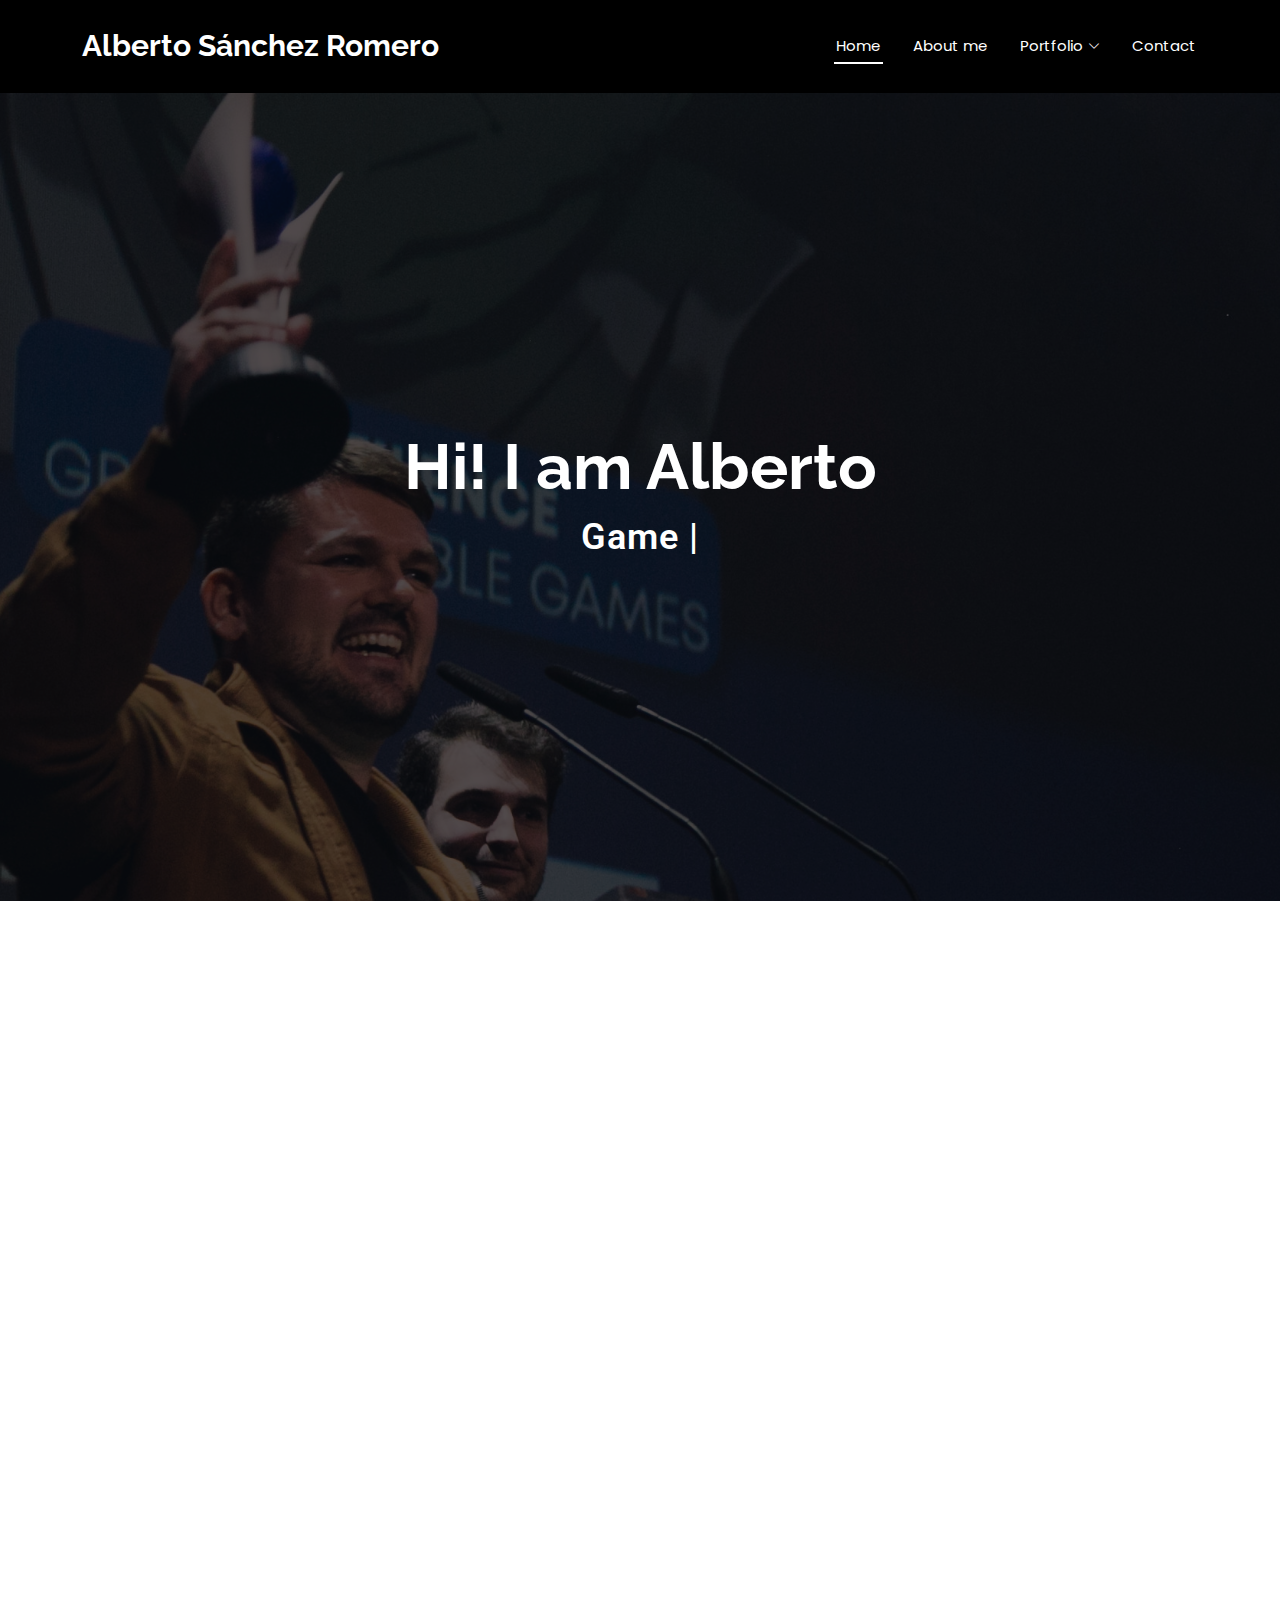
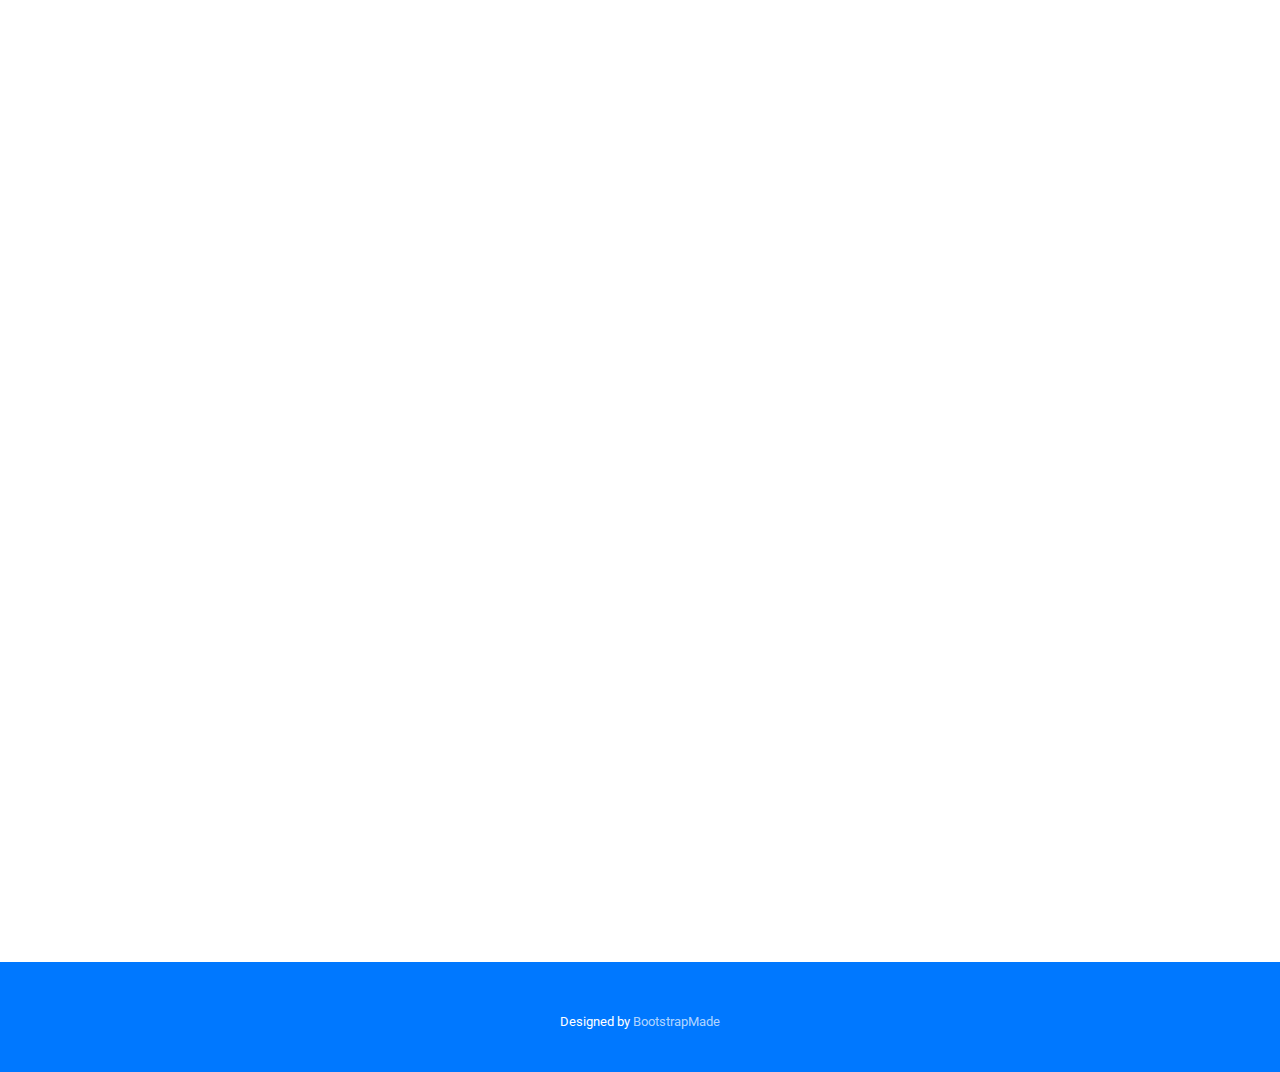
<file: index.html>
<!DOCTYPE html>
<html lang="en">

<head>
  <meta charset="utf-8">
  <meta content="width=device-width, initial-scale=1.0" name="viewport">
  <title>Alberto Sánchez's Portfolio</title>
  <meta name="description" content="">
  <meta name="keywords" content="">

  <!-- Favicons -->
  <link href="assets/img/favicon.png" rel="icon">
  <link href="assets/img/apple-touch-icon.png" rel="apple-touch-icon">

  <!-- Fonts -->
  <link href="https://fonts.googleapis.com" rel="preconnect">
  <link href="https://fonts.gstatic.com" rel="preconnect" crossorigin>
  <link href="https://fonts.googleapis.com/css2?family=Roboto:ital,wght@0,100;0,300;0,400;0,500;0,700;0,900;1,100;1,300;1,400;1,500;1,700;1,900&family=Poppins:ital,wght@0,100;0,200;0,300;0,400;0,500;0,600;0,700;0,800;0,900;1,100;1,200;1,300;1,400;1,500;1,600;1,700;1,800;1,900&family=Raleway:ital,wght@0,100;0,200;0,300;0,400;0,500;0,600;0,700;0,800;0,900;1,100;1,200;1,300;1,400;1,500;1,600;1,700;1,800;1,900&display=swap" rel="stylesheet">

  <!-- Vendor CSS Files -->
  <link href="assets/vendor/bootstrap/css/bootstrap.min.css" rel="stylesheet">
  <link href="assets/vendor/bootstrap-icons/bootstrap-icons.css" rel="stylesheet">
  <link href="assets/vendor/aos/aos.css" rel="stylesheet">
  <link href="assets/vendor/glightbox/css/glightbox.min.css" rel="stylesheet">
  <link href="assets/vendor/swiper/swiper-bundle.min.css" rel="stylesheet">

  <!-- Main CSS File -->
  <link href="assets/css/main.css" rel="stylesheet">

  <!-- =======================================================
  * Template Name: DevFolio
  * Template URL: https://bootstrapmade.com/devfolio-bootstrap-portfolio-html-template/
  * Updated: Aug 07 2024 with Bootstrap v5.3.3
  * Author: BootstrapMade.com
  * License: https://bootstrapmade.com/license/
  ======================================================== -->
</head>

<body class="index-page">

  <header id="header" class="header d-flex align-items-center sticky-top">
    <div class="container-fluid container-xl position-relative d-flex align-items-center justify-content-between">

      <a href="index.html" class="logo d-flex align-items-center">
        <!-- Uncomment the line below if you also wish to use an image logo -->
        <!-- <img src="assets/img/logo.png" alt=""> -->
        <h1 class="sitename">Alberto Sánchez Romero</h1>
      </a>

      <nav id="navmenu" class="navmenu">
        <ul>
          <li><a href="#hero" class="active">Home<br></a></li>
          <li><a href="#about">About me</a></li>
          <li class="dropdown"><a href="#portfolio"><span>Portfolio</span> <i class="bi bi-chevron-down toggle-dropdown"></i></a>
            <ul>
              <li><a href="EoY-details.html">Eyes on Yuki</a></li>
              <li><a href="pestilence-details.html">Pestilence</a></li>
              <li><a href="blockdasher-details.html">Block Dasher</a></li>
              <li><a href="https://albertosr173.itch.io">Itch.io Games</a></li>
            </ul>
          </li>
          <li><a href="#contact">Contact</a></li>
        </ul>
        <i class="mobile-nav-toggle d-xl-none bi bi-list"></i>
      </nav>

    </div>
  </header>

  <main class="main">

    <!-- Hero Section -->
    <section id="hero" class="hero section dark-background">

      <img src="assets/img/hero-img.jpg" alt="" data-aos="fade-in">

      <div class="container d-flex flex-column align-items-center justify-content-center text-center" data-aos="fade-up" data-aos-delay="100">
        <h2>Hi! I am Alberto</h2>
        <p><span class="typed" data-typed-items="Game Designer, Level Designer, Producer"></span></p>
      </div>

    </section><!-- /Hero Section -->

    <!-- About Section -->
    <section id="about" class="about section">

      <div class="container" data-aos="fade-up" data-aos-delay="100">

        <div class="row gy-4">
          <div class="col-md-6">

            <div class="row justify-content-between gy-4">
              <div class="col-lg-5">
                <img src="assets/img/profile-img.jpg" class="img-fluid" alt="">
              </div>
              <div class="col-lg-7 about-info">
                <p><strong>Name: </strong> <span>Alberto Sánchez Romero</span></p>
                <p><strong>Email: </strong> <span>173alberto@gmail.com</span></p>
                <p><strong>Phone: </strong> <span>+34 692 04 91 26</span></p>
              </div>
            </div>

            <div class="skills-content skills-animation">

              <h5>Hard Skills</h5>

              <div>
              <li><b>Programming languages:</b> C#, C++, Python</li>  
              </div>
              <div>
                <li><b>Visual Scripting:</b> Unreal Blueprints</li>  
              </div>
              <div>
                <li><b>Game Engines:</b> Unreal, Unity</li>  
              </div>
              <div>
                <li><b>3D art tools:</b>Blender, 3ds Max, Substance Painter</li>  
              </div>
              <div>
                <li><b>Other software:</b> Microsoft Office, Excel, Photoshop, Miro</li>  
              </div> 
            </div>
            <br><a href="/CV_AlbertoSanchezRomero.pdf"> Download my CV</a>
          </div>

          <div class="col-md-6">
            <div class="about-me">
              <h4>About me</h4>
              <p>
                I am a <b>Game and Level Designer</b> deeply passionate about the gaming industry, both as a player and as a developer.
                I am skilled at <b>public speaking and pitching</b>, and I work well in team environments, 
                promoting clear communication with colleagues across different fields.
              </p>
              <p>
                I love researching about game design topics, I did a <b>study about videogame immersion</b> for my bachelor's thesis.
                In addition, I have conducted and attended several <b>playtesting sessions to gather feedback</b> on the games I have been working on.
              </p>
              <p>
                Currently I'm working as a Level Designer at <a href="https://lingokids.com/es/">Lingokids</a> and also as a freelance technical Game and Level designer at <a href="https://x.com/Atabeycreations">Atabey Creations</a>. 
              </p>
            </div>
          </div>
        </div>

      </div>

    </section><!-- /About Section -->

    <!-- Resume Section -->
    <section id="resume" class="resume section">

      <!-- Section Title -->
      <div class="container section-title" data-aos="fade-up">
        <h2>Resume</h2>
      </div><!-- End Section Title -->

      <div class="container">

        <div class="row">

          <div class="col-lg-6" data-aos="fade-up" data-aos-delay="100">
            
            <h3 class="resume-title">Education</h3>
            <div class="resume-item">
              <h4>M.A. on Game Design</h4>
              <h5>2022-2023</h5>
              <p><em>U-Tad, Madrid</em></p>
              </div><!-- Edn Resume Item -->

            <div class="resume-item">
              <h4>Videogame Design and Development Degree</h4>
              <h5>2018 - 2022</h5>
              <p><em>Universidad Rey Juan Carlos, Madrid</em></p>
              </div><!-- Edn Resume Item -->

          </div>

          <div class="col-lg-6" data-aos="fade-up" data-aos-delay="200">
            <h3 class="resume-title">Professional Experience</h3>
            <div class="resume-item">
              <h4>Level Design Intern | Lingokids</h4>
              <h5>2024 - Present</h5>
              <ul>
                <li>Built level instances using Unity 2D</li>
                <li>Worked on a professional enviroment using standardized workflows and software </li>
                <li>Conducted tests of new games at schools</li>
                <li>Worked with well known IPs like NASA and Blippi (Moonbug)</li>
                <li>Used an in-house framework to develop new unique games</li>
              </ul>
            </div><!-- Edn Resume Item -->

            <div class="resume-item">
              <h4>Technical Game &amp; Level Designer | Atabey Creations</h4>
              <h5>2024 - Present</h5>
              <ul>
                <li>Designed an upcoming cooperative tower defense game</li>
                <li>Designed and built levels and its logic using Unreal Engine 5</li>
                <li>Built the level streaming logic of the levels</li>
                <li>Made prototypes for game mechanics and puzzles using Unreal Blueprints</li>
                <li>Conducted playtesting sessions to gather feedback</li>
              </ul>
            </div><!-- Edn Resume Item -->

            <div class="resume-item">
              <h4>Technical Game &amp; Level Designer | Green Trouble Games</h4>
              <h5>2023</h5>
              <ul>
                <li>Collaboratively designed a first person stealth game from
                  the initial concept to the final iteration</li>
                <li>Designed and built levels using Unreal Engine 5</li>
                <li>Built the level streaming logic of the map</li>
                <li>Added scripts and logic to the game world using Unreal Blueprints</li>
                <li>Undertook the role of producer and managed the
                  development team using Scrum methodology
                  </li>
              </ul>
            </div><!-- Edn Resume Item -->

          </div>

        </div>

      </div>

    </section><!-- /Resume Section -->

    
    <!-- Portfolio Section -->
    <section id="portfolio" class="portfolio section">

      <!-- Section Title -->
      <div class="container section-title" data-aos="fade-up">
        <h2>Portfolio</h2>
      </div><!-- End Section Title -->

      <div class="container">

        <div class="isotope-layout" data-default-filter="*" data-layout="masonry" data-sort="original-order">
          <div class="row gy-4 isotope-container" data-aos="fade-up" data-aos-delay="100">

            <a href="EoY-details.html"><div class="col-lg-4 col-md-6 portfolio-item isotope-item filter-app">
             <img src="assets/img/portfolio/EoY_Img.jpg" class="img-fluid" alt="" >
              <div class="portfolio-info">
                <h4>Eyes on Yuki | Atabey Creations</h4>
                <p>Technical Game and Level Designer</p>
              </div>
            </div> </a><!-- End Portfolio Item -->

            <a href="pestilence-details.html"><div class="col-lg-4 col-md-6 portfolio-item isotope-item filter-app">
              <img src="assets/img/portfolio/PestilenceMain.jpg" class="img-fluid" alt="">
              <div class="portfolio-info">
                <h4>Pestilence | Green Trouble Games</h4>
                <p>Technical Game and Level Designer, Producer</p>
              </div>
            </div></a><!-- End Portfolio Item -->

            <a href="blockdasher-details.html"><div class="col-lg-4 col-md-6 portfolio-item isotope-item filter-app">
              <img src="assets/img/portfolio/BlockDasher.png" class="img-fluid" alt="">
              <div class="portfolio-info">
                <h4>Block Dasher</h4>
                <p>Level Designer, 3D Artist</p>
              </div>
            </div></a><!-- End Portfolio Item -->

            <a href="https://albertosr173.itch.io"><div class="col-lg-4 col-md-6 portfolio-item isotope-item filter-app">
              <img src="assets/img/portfolio/ItchioLogo.png" class="img-fluid" alt="">
              <div class="portfolio-info">
                <h4>Other Games | Itch.io</h4>
              </div>
            </div></a><!-- End Portfolio Item -->
            
          </div><!-- End Portfolio Container -->

        </div>

      </div>

    </section><!-- /Portfolio Section -->

    <!-- Contact Section -->
    <section id="contact" class="contact section">

      <!-- Section Title -->
      <div class="container section-title" data-aos="fade-up">
        <h2>Contact</h2>
      </div><!-- End Section Title -->

      <div class="container" data-aos="fade-up" data-aos-delay="100">

        <div class="info-wrap" data-aos="fade-up" data-aos-delay="200">
          <div class="row gy-5">

            <div class="col-lg-3">
              <div class="info-item d-flex align-items-center">
                <i class="bi bi-envelope flex-shrink-0"></i>
                <div>
                  <h3>Email</h3>
                  <p>173alberto@gmail.com</p>
                </div>
              </div>
            </div><!-- End Info Item -->

            <div class="col-lg-3">
              <div class="info-item d-flex align-items-center">
                <a href="https://www.linkedin.com/in/albertosanchezdev/"><i class="bi bi-linkedin flex-shrink-0"></i>
                <div>
                   <h3>Linkedin</h3> </a>
                </div>
              </div>
            </div><!-- End Info Item -->

            <div class="col-lg-3">
              <div class="info-item d-flex align-items-center">
                <a href="https://x.com/albertosr173"><i class="bi bi-twitter flex-shrink-0"></i>
                <div>
                  <h3>Twitter</h3> </a>
                </div>
              </div>
            </div><!-- End Info Item -->

            <div class="col-lg-3">
              <div class="info-item d-flex align-items-center">
                <a href="https://www.instagram.com/albertosr173/?hl=es"><i class="bi bi-instagram flex-shrink-0"></i>
                <div>
                  <h3>Instagram</h3> </a>
                </div>
              </div>
            </div><!-- End Info Item -->

          </div>
        </div>


      </div>

    </section><!-- /Contact Section -->

  </main>

  <footer id="footer" class="footer accent-background">

    <div class="container">
      <div class="credits">
        <!-- All the links in the footer should remain intact. -->
        <!-- You can delete the links only if you've purchased the pro version. -->
        <!-- Licensing information: https://bootstrapmade.com/license/ -->
        <!-- Purchase the pro version with working PHP/AJAX contact form: [buy-url] -->
        Designed by <a href="https://bootstrapmade.com/">BootstrapMade</a>
      </div>
    </div>

  </footer>

  <!-- Scroll Top -->
  <a href="#" id="scroll-top" class="scroll-top d-flex align-items-center justify-content-center"><i class="bi bi-arrow-up-short"></i></a>

  <!-- Preloader -->
  <div id="preloader"></div>

  <!-- Vendor JS Files -->
  <script src="assets/vendor/bootstrap/js/bootstrap.bundle.min.js"></script>
  <script src="assets/vendor/php-email-form/validate.js"></script>
  <script src="assets/vendor/aos/aos.js"></script>
  <script src="assets/vendor/typed.js/typed.umd.js"></script>
  <script src="assets/vendor/waypoints/noframework.waypoints.js"></script>
  <script src="assets/vendor/purecounter/purecounter_vanilla.js"></script>
  <script src="assets/vendor/glightbox/js/glightbox.min.js"></script>
  <script src="assets/vendor/imagesloaded/imagesloaded.pkgd.min.js"></script>
  <script src="assets/vendor/isotope-layout/isotope.pkgd.min.js"></script>
  <script src="assets/vendor/swiper/swiper-bundle.min.js"></script>

  <!-- Main JS File -->
  <script src="assets/js/main.js"></script>

</body>

</html>
</file>
<file: assets/css/main.css>
/**
* Template Name: DevFolio
* Template URL: https://bootstrapmade.com/devfolio-bootstrap-portfolio-html-template/
* Updated: Aug 07 2024 with Bootstrap v5.3.3
* Author: BootstrapMade.com
* License: https://bootstrapmade.com/license/
*/

/*--------------------------------------------------------------
# Font & Color Variables
# Help: https://bootstrapmade.com/color-system/
--------------------------------------------------------------*/
/* Fonts */
:root {
  --default-font: "Roboto",  system-ui, -apple-system, "Segoe UI", Roboto, "Helvetica Neue", Arial, "Noto Sans", "Liberation Sans", sans-serif, "Apple Color Emoji", "Segoe UI Emoji", "Segoe UI Symbol", "Noto Color Emoji";
  --heading-font: "Raleway",  sans-serif;
  --nav-font: "Poppins",  sans-serif;
}

/* Global Colors - The following color variables are used throughout the website. Updating them here will change the color scheme of the entire website */
:root { 
  --background-color: #ffffff; /* Background color for the entire website, including individual sections */
  --default-color: #4e4e4e; /* Default color used for the majority of the text content across the entire website */
  --heading-color: #0a090f; /* Color for headings, subheadings and title throughout the website */
  --accent-color: #0078ff; /* Accent color that represents your brand on the website. It's used for buttons, links, and other elements that need to stand out */
  --surface-color: #ffffff; /* The surface color is used as a background of boxed elements within sections, such as cards, icon boxes, or other elements that require a visual separation from the global background. */
  --contrast-color: #ffffff; /* Contrast color for text, ensuring readability against backgrounds of accent, heading, or default colors. */
}

/* Nav Menu Colors - The following color variables are used specifically for the navigation menu. They are separate from the global colors to allow for more customization options */
:root {
  --nav-color: #ffffff;  /* The default color of the main navmenu links */
  --nav-hover-color: #ffffff; /* Applied to main navmenu links when they are hovered over or active */
  --nav-mobile-background-color: #ffffff; /* Used as the background color for mobile navigation menu */
  --nav-dropdown-background-color: #ffffff; /* Used as the background color for dropdown items that appear when hovering over primary navigation items */
  --nav-dropdown-color: #212529; /* Used for navigation links of the dropdown items in the navigation menu. */
  --nav-dropdown-hover-color: #0078ff; /* Similar to --nav-hover-color, this color is applied to dropdown navigation links when they are hovered over. */
}

/* Color Presets - These classes override global colors when applied to any section or element, providing reuse of the sam color scheme. */

.light-background {
  --background-color: #f9f9f9;
  --surface-color: #ffffff;
}

.dark-background {
  --background-color: #060606;
  --default-color: #ffffff;
  --heading-color: #ffffff;
  --surface-color: #252525;
  --contrast-color: #ffffff;
}

.accent-background {
  --background-color: #0078ff;
  --default-color: #ffffff;
  --heading-color: #ffffff;
  --accent-color: #ffffff;
  --surface-color: #3393ff;
  --contrast-color: #ffffff;
}

/* Smooth scroll */
:root {
  scroll-behavior: smooth;
}

/*--------------------------------------------------------------
# General Styling & Shared Classes
--------------------------------------------------------------*/
body {
  color: var(--default-color);
  background-color: var(--background-color);
  font-family: var(--default-font);
}

a {
  color: var(--accent-color);
  text-decoration: none;
  transition: 0.3s;
}

a:hover {
  color: color-mix(in srgb, var(--accent-color), transparent 25%);
  text-decoration: none;
}

h1,
h2,
h3,
h4,
h5,
h6 {
  color: var(--heading-color);
  font-family: var(--heading-font);
}

/* PHP Email Form Messages
------------------------------*/
.php-email-form .error-message {
  display: none;
  background: #df1529;
  color: #ffffff;
  text-align: left;
  padding: 15px;
  margin-bottom: 24px;
  font-weight: 600;
}

.php-email-form .sent-message {
  display: none;
  color: #ffffff;
  background: #059652;
  text-align: center;
  padding: 15px;
  margin-bottom: 24px;
  font-weight: 600;
}

.php-email-form .loading {
  display: none;
  background: var(--surface-color);
  text-align: center;
  padding: 15px;
  margin-bottom: 24px;
}

.php-email-form .loading:before {
  content: "";
  display: inline-block;
  border-radius: 50%;
  width: 24px;
  height: 24px;
  margin: 0 10px -6px 0;
  border: 3px solid var(--accent-color);
  border-top-color: var(--surface-color);
  animation: php-email-form-loading 1s linear infinite;
}

@keyframes php-email-form-loading {
  0% {
    transform: rotate(0deg);
  }

  100% {
    transform: rotate(360deg);
  }
}

/*--------------------------------------------------------------
# Global Header
--------------------------------------------------------------*/
.header {
  --background-color: #000000;
  --default-color: #ffffff;
  --heading-color: #ffffff;
  color: var(--default-color);
  background-color: var(--background-color);
  padding: 20px 0;
  transition: all 0.5s;
  z-index: 997;
}

.header .logo {
  line-height: 1;
}

.header .logo img {
  max-height: 32px;
  margin-right: 8px;
}

.header .logo h1 {
  font-size: 30px;
  margin: 0;
  font-weight: 700;
  color: var(--heading-color);
}

.scrolled .header {
  box-shadow: 0px 0 18px rgba(0, 0, 0, 0.1);
}

/*--------------------------------------------------------------
# Navigation Menu
--------------------------------------------------------------*/
/* Desktop Navigation */
@media (min-width: 1200px) {
  .navmenu {
    padding: 0;
  }

  .navmenu ul {
    margin: 0;
    padding: 0;
    display: flex;
    list-style: none;
    align-items: center;
  }

  .navmenu li {
    position: relative;
  }

  .navmenu>ul>li {
    white-space: nowrap;
    padding: 15px 14px;
  }

  .navmenu>ul>li:last-child {
    padding-right: 0;
  }

  .navmenu a,
  .navmenu a:focus {
    color: var(--nav-color);
    font-size: 15px;
    padding: 0 2px;
    font-family: var(--nav-font);
    font-weight: 400;
    display: flex;
    align-items: center;
    justify-content: space-between;
    white-space: nowrap;
    transition: 0.3s;
    position: relative;
  }

  .navmenu a i,
  .navmenu a:focus i {
    font-size: 12px;
    line-height: 0;
    margin-left: 5px;
    transition: 0.3s;
  }

  .navmenu>ul>li>a:before {
    content: "";
    position: absolute;
    width: 100%;
    height: 2px;
    bottom: -6px;
    left: 0;
    background-color: var(--nav-hover-color);
    visibility: hidden;
    width: 0px;
    transition: all 0.3s ease-in-out 0s;
  }

  .navmenu a:hover:before,
  .navmenu li:hover>a:before,
  .navmenu .active:before {
    visibility: visible;
    width: 100%;
  }

  .navmenu li:hover>a,
  .navmenu .active,
  .navmenu .active:focus {
    color: var(--nav-hover-color);
  }

  .navmenu .dropdown ul {
    margin: 0;
    padding: 10px 0;
    background: var(--nav-dropdown-background-color);
    display: block;
    position: absolute;
    visibility: hidden;
    left: 14px;
    top: 130%;
    opacity: 0;
    transition: 0.3s;
    border-radius: 4px;
    z-index: 99;
    box-shadow: 0px 0px 30px rgba(0, 0, 0, 0.1);
  }

  .navmenu .dropdown ul li {
    min-width: 200px;
  }

  .navmenu .dropdown ul a {
    padding: 10px 20px;
    font-size: 15px;
    text-transform: none;
    color: var(--nav-dropdown-color);
  }

  .navmenu .dropdown ul a i {
    font-size: 12px;
  }

  .navmenu .dropdown ul a:hover,
  .navmenu .dropdown ul .active:hover,
  .navmenu .dropdown ul li:hover>a {
    color: var(--nav-dropdown-hover-color);
  }

  .navmenu .dropdown:hover>ul {
    opacity: 1;
    top: 100%;
    visibility: visible;
  }

  .navmenu .dropdown .dropdown ul {
    top: 0;
    left: -90%;
    visibility: hidden;
  }

  .navmenu .dropdown .dropdown:hover>ul {
    opacity: 1;
    top: 0;
    left: -100%;
    visibility: visible;
  }
}

/* Mobile Navigation */
@media (max-width: 1199px) {
  .mobile-nav-toggle {
    color: var(--nav-color);
    font-size: 28px;
    line-height: 0;
    margin-right: 10px;
    cursor: pointer;
    transition: color 0.3s;
  }

  .navmenu {
    padding: 0;
    z-index: 9997;
  }

  .navmenu ul {
    display: none;
    list-style: none;
    position: absolute;
    inset: 60px 20px 20px 20px;
    padding: 10px 0;
    margin: 0;
    border-radius: 6px;
    background-color: var(--nav-mobile-background-color);
    border: 1px solid color-mix(in srgb, var(--default-color), transparent 90%);
    box-shadow: none;
    overflow-y: auto;
    transition: 0.3s;
    z-index: 9998;
  }

  .navmenu a,
  .navmenu a:focus {
    color: var(--nav-dropdown-color);
    padding: 10px 20px;
    font-family: var(--nav-font);
    font-size: 17px;
    font-weight: 500;
    display: flex;
    align-items: center;
    justify-content: space-between;
    white-space: nowrap;
    transition: 0.3s;
  }

  .navmenu a i,
  .navmenu a:focus i {
    font-size: 12px;
    line-height: 0;
    margin-left: 5px;
    width: 30px;
    height: 30px;
    display: flex;
    align-items: center;
    justify-content: center;
    border-radius: 50%;
    transition: 0.3s;
    background-color: color-mix(in srgb, var(--accent-color), transparent 90%);
  }

  .navmenu a i:hover,
  .navmenu a:focus i:hover {
    background-color: var(--accent-color);
    color: var(--contrast-color);
  }

  .navmenu a:hover,
  .navmenu .active,
  .navmenu .active:focus {
    color: var(--nav-dropdown-hover-color);
  }

  .navmenu .active i,
  .navmenu .active:focus i {
    background-color: var(--accent-color);
    color: var(--contrast-color);
    transform: rotate(180deg);
  }

  .navmenu .dropdown ul {
    position: static;
    display: none;
    z-index: 99;
    padding: 10px 0;
    margin: 10px 20px;
    background-color: var(--nav-dropdown-background-color);
    transition: all 0.5s ease-in-out;
  }

  .navmenu .dropdown ul ul {
    background-color: rgba(33, 37, 41, 0.1);
  }

  .navmenu .dropdown>.dropdown-active {
    display: block;
    background-color: rgba(33, 37, 41, 0.03);
  }

  .mobile-nav-active {
    overflow: hidden;
  }

  .mobile-nav-active .mobile-nav-toggle {
    color: #fff;
    position: absolute;
    font-size: 32px;
    top: 15px;
    right: 15px;
    margin-right: 0;
    z-index: 9999;
  }

  .mobile-nav-active .navmenu {
    position: fixed;
    overflow: hidden;
    inset: 0;
    background: rgba(33, 37, 41, 0.8);
    transition: 0.3s;
  }

  .mobile-nav-active .navmenu>ul {
    display: block;
  }
}

/*--------------------------------------------------------------
# Global Footer
--------------------------------------------------------------*/
.footer {
  color: var(--default-color);
  background-color: var(--background-color);
  font-size: 14px;
  padding: 40px 0;
  position: relative;
}

.footer .copyright p {
  margin-bottom: 0;
}

.footer .social-links {
  margin-top: 20px;
}

.footer .social-links a {
  display: flex;
  align-items: center;
  justify-content: center;
  width: 40px;
  height: 40px;
  border-radius: 50%;
  border: 1px solid color-mix(in srgb, var(--default-color), transparent 30%);
  font-size: 16px;
  color: color-mix(in srgb, var(--default-color), transparent 40%);
  margin: 0 5px;
  transition: 0.3s;
}

.footer .social-links a:hover {
  color: var(--default-color);
  border-color: var(--default-color);
}

.footer .credits {
  margin-top: 10px;
  font-size: 13px;
  text-align: center;
}

.footer .credits a {
  color: color-mix(in srgb, var(--default-color), transparent 30%);
}

/*--------------------------------------------------------------
# Preloader
--------------------------------------------------------------*/
#preloader {
  position: fixed;
  inset: 0;
  z-index: 999999;
  overflow: hidden;
  background: var(--background-color);
  transition: all 0.6s ease-out;
}

#preloader:before {
  content: "";
  position: fixed;
  top: calc(50% - 30px);
  left: calc(50% - 30px);
  border: 6px solid #ffffff;
  border-color: var(--accent-color) transparent var(--accent-color) transparent;
  border-radius: 50%;
  width: 60px;
  height: 60px;
  animation: animate-preloader 1.5s linear infinite;
}

@keyframes animate-preloader {
  0% {
    transform: rotate(0deg);
  }

  100% {
    transform: rotate(360deg);
  }
}

/*--------------------------------------------------------------
# Scroll Top Button
--------------------------------------------------------------*/
.scroll-top {
  position: fixed;
  visibility: hidden;
  opacity: 0;
  right: 15px;
  bottom: -15px;
  z-index: 99999;
  background-color: var(--accent-color);
  width: 44px;
  height: 44px;
  border-radius: 50px;
  transition: all 0.4s;
}

.scroll-top i {
  font-size: 24px;
  color: var(--contrast-color);
  line-height: 0;
}

.scroll-top:hover {
  background-color: color-mix(in srgb, var(--accent-color), transparent 20%);
  color: var(--contrast-color);
}

.scroll-top.active {
  visibility: visible;
  opacity: 1;
  bottom: 15px;
}

/*--------------------------------------------------------------
# Disable aos animation delay on mobile devices
--------------------------------------------------------------*/
@media screen and (max-width: 768px) {
  [data-aos-delay] {
    transition-delay: 0 !important;
  }
}

/*--------------------------------------------------------------
# Global Page Titles & Breadcrumbs
--------------------------------------------------------------*/
.page-title {
  --background-color: color-mix(in srgb, var(--default-color), transparent 96%);
  color: var(--default-color);
  background-color: var(--background-color);
  padding: 25px 0;
  position: relative;
}

.page-title h1 {
  font-size: 24px;
  font-weight: 700;
}

.page-title .breadcrumbs ol {
  display: flex;
  flex-wrap: wrap;
  list-style: none;
  padding: 0;
  margin: 0;
  font-size: 14px;
  font-weight: 400;
}

.page-title .breadcrumbs ol li+li {
  padding-left: 10px;
}

.page-title .breadcrumbs ol li+li::before {
  content: "/";
  display: inline-block;
  padding-right: 10px;
  color: color-mix(in srgb, var(--default-color), transparent 70%);
}

/*--------------------------------------------------------------
# Global Sections
--------------------------------------------------------------*/
section,
.section {
  color: var(--default-color);
  background-color: var(--background-color);
  padding: 60px 0;
  scroll-margin-top: 92px;
  overflow: clip;
}

@media (max-width: 1199px) {

  section,
  .section {
    scroll-margin-top: 76px;
  }
}

/*--------------------------------------------------------------
# Global Section Titles
--------------------------------------------------------------*/
.section-title {
  text-align: center;
  padding-bottom: 60px;
  position: relative;
}

.section-title h2 {
  font-size: 32px;
  font-weight: 700;
  margin-bottom: 20px;
  padding-bottom: 20px;
  position: relative;
}

.section-title h2:after {
  content: "";
  position: absolute;
  display: block;
  width: 50px;
  height: 3px;
  background: var(--accent-color);
  left: 0;
  right: 0;
  bottom: 0;
  margin: auto;
}

.section-title p {
  margin-bottom: 0;
}

/*--------------------------------------------------------------
# Hero Section
--------------------------------------------------------------*/
.hero {
  width: 100%;
  min-height: calc(100vh - 92px);
  position: relative;
  padding: 60px 0;
  display: flex;
  align-items: center;
  justify-content: center;
}

.hero img {
  position: absolute;
  inset: 0;
  display: block;
  width: 100%;
  height: 100%;
  object-fit: cover;
  z-index: 1;
}

.hero:before {
  content: "";
  background: color-mix(in srgb, var(--background-color), transparent 30%);
  position: absolute;
  inset: 0;
  z-index: 2;
}

.hero .container {
  position: relative;
  z-index: 3;
}

.hero h2 {
  margin: 0;
  font-size: 64px;
  font-weight: 700;
}

.hero p {
  margin: 5px 0 0 0;
  font-size: 36px;
  font-weight: 600;
}

.hero p span {
  letter-spacing: 1px;
}

@media (max-width: 768px) {
  .hero h2 {
    font-size: 32px;
  }

  .hero p {
    font-size: 20px;
  }
}

/*--------------------------------------------------------------
# About Section
--------------------------------------------------------------*/
.about .container {
  background-color: var(--surface-color);
  box-shadow: 0px 2px 15px rgba(0, 0, 0, 0.1);
  padding: 30px;
}

.about .skills-content h5 {
  font-size: 18px;
  font-weight: 700;
  margin: 30px 0 15px 0;
}

.about .progress {
  height: 36px;
  display: block;
  background: none;
  border-radius: 0;
  margin-top: 15px;
}

.about .progress .skill {
  color: var(--default-color);
  padding: 0;
  margin: 0 0 6px 0;
  text-transform: uppercase;
  display: block;
  font-weight: 600;
  font-family: var(--heading-font);
}

.about .progress .skill .val {
  float: right;
  font-style: normal;
}

.about .progress-bar-wrap {
  background: color-mix(in srgb, var(--default-color), transparent 90%);
  height: 10px;
}

.about .progress-bar {
  width: 1px;
  height: 10px;
  transition: 0.9s;
  background-color: var(--accent-color);
}

.about .about-me h4 {
  font-size: 28px;
  position: relative;
  padding-bottom: 10px;
  margin-bottom: 30px;
  font-weight: 700;
}

.about .about-me h4:after {
  content: "";
  position: absolute;
  display: block;
  width: 64px;
  height: 3px;
  background: var(--accent-color);
  left: 0;
  bottom: 0;
  margin: auto;
}

.about .about-me p {
  font-size: 18px;
}

/*--------------------------------------------------------------
# Resume Section
--------------------------------------------------------------*/
.resume .resume-title {
  color: var(--heading-color);
  font-size: 26px;
  font-weight: 700;
  margin-top: 20px;
  margin-bottom: 20px;
}

.resume .resume-item {
  padding: 0 0 20px 20px;
  margin-top: -2px;
  border-left: 2px solid var(--accent-color);
  position: relative;
}

.resume .resume-item h4 {
  line-height: 18px;
  font-size: 18px;
  font-weight: 600;
  text-transform: uppercase;
  color: color-mix(in srgb, var(--default-color), transparent 20%);
  margin-bottom: 10px;
}

.resume .resume-item h5 {
  font-size: 16px;
  padding: 5px 15px;
  display: inline-block;
  font-weight: 600;
  margin-bottom: 10px;
}

.resume .resume-item ul {
  padding-left: 20px;
}

.resume .resume-item ul li {
  padding-bottom: 10px;
}

.resume .resume-item:last-child {
  padding-bottom: 0;
}

.resume .resume-item::before {
  content: "";
  position: absolute;
  width: 16px;
  height: 16px;
  border-radius: 50px;
  left: -9px;
  top: 0;
  background: var(--background-color);
  border: 2px solid var(--accent-color);
}

/*--------------------------------------------------------------
# Services Section
--------------------------------------------------------------*/
.services .service-item {
  background-color: var(--surface-color);
  box-shadow: 0px 5px 90px 0px rgba(0, 0, 0, 0.1);
  padding: 60px 30px;
  transition: all ease-in-out 0.3s;
  border-radius: 18px;
  border-bottom: 5px solid var(--surface-color);
  height: 100%;
}

.services .service-item .icon {
  color: var(--contrast-color);
  background: var(--accent-color);
  margin: 0;
  width: 64px;
  height: 64px;
  border-radius: 50px;
  display: flex;
  align-items: center;
  justify-content: center;
  margin-bottom: 20px;
  font-size: 28px;
  transition: ease-in-out 0.3s;
}

.services .service-item h3 {
  font-weight: 700;
  margin: 10px 0 15px 0;
  font-size: 22px;
  transition: ease-in-out 0.3s;
}

.services .service-item p {
  line-height: 24px;
  font-size: 14px;
  margin-bottom: 0;
}

@media (min-width: 1365px) {
  .services .service-item:hover {
    transform: translateY(-10px);
    border-color: var(--accent-color);
  }

  .services .service-item:hover h3 {
    color: var(--accent-color);
  }
}

/*--------------------------------------------------------------
# Stats Section
--------------------------------------------------------------*/
.stats {
  position: relative;
  padding: 120px 0;
}

.stats img {
  position: absolute;
  inset: 0;
  display: block;
  width: 100%;
  height: 100%;
  object-fit: cover;
  z-index: 1;
}

.stats:before {
  content: "";
  background: color-mix(in srgb, var(--background-color), transparent 40%);
  position: absolute;
  inset: 0;
  z-index: 2;
}

.stats .container {
  position: relative;
  z-index: 3;
}

.stats .stats-item {
  padding: 30px;
  width: 100%;
}

.stats .stats-item span {
  font-size: 48px;
  display: block;
  color: var(--default-color);
  font-weight: 700;
}

.stats .stats-item p {
  padding: 0;
  margin: 0;
  font-family: var(--heading-font);
  font-size: 16px;
  font-weight: 700;
  color: color-mix(in srgb, var(--default-color), transparent 40%);
}

/*--------------------------------------------------------------
# Portfolio Section
--------------------------------------------------------------*/
.portfolio .portfolio-filters {
  padding: 0;
  margin: 0 auto 20px auto;
  list-style: none;
  text-align: center;
}

.portfolio .portfolio-filters li {
  cursor: pointer;
  display: inline-block;
  padding: 0;
  font-size: 16px;
  font-weight: 600;
  margin: 0 10px;
  line-height: 1;
  text-transform: uppercase;
  margin-bottom: 5px;
  transition: all 0.3s ease-in-out;
}

.portfolio .portfolio-filters li:hover,
.portfolio .portfolio-filters li.filter-active {
  color: var(--accent-color);
}

.portfolio .portfolio-filters li:first-child {
  margin-left: 0;
}

.portfolio .portfolio-filters li:last-child {
  margin-right: 0;
}

@media (max-width: 575px) {
  .portfolio .portfolio-filters li {
    font-size: 14px;
    margin: 0 5px;
  }
}

.portfolio .portfolio-item {
  position: relative;
  padding: 15px;
}

.portfolio .portfolio-item .portfolio-info {
  opacity: 0;
  position: absolute;
  left: 30px;
  right: 30px;
  bottom: 0;
  z-index: 3;
  transition: all ease-in-out 0.3s;
  background: color-mix(in srgb, var(--background-color), transparent 10%);
  padding: 15px;
}

.portfolio .portfolio-item .portfolio-info h4 {
  font-size: 18px;
  font-weight: 600;
  padding-right: 50px;
}

.portfolio .portfolio-item .portfolio-info p {
  color: color-mix(in srgb, var(--default-color), transparent 30%);
  font-size: 14px;
  margin-bottom: 0;
  padding-right: 50px;
}

.portfolio .portfolio-item .portfolio-info .preview-link,
.portfolio .portfolio-item .portfolio-info .details-link {
  position: absolute;
  right: 50px;
  font-size: 24px;
  top: calc(50% - 14px);
  color: color-mix(in srgb, var(--default-color), transparent 30%);
  transition: 0.3s;
  line-height: 0;
}

.portfolio .portfolio-item .portfolio-info .preview-link:hover,
.portfolio .portfolio-item .portfolio-info .details-link:hover {
  color: var(--accent-color);
}

.portfolio .portfolio-item .portfolio-info .details-link {
  right: 14px;
  font-size: 28px;
}

.portfolio .portfolio-item:hover .portfolio-info {
  opacity: 1;
  bottom: 20px;
}

/*--------------------------------------------------------------
# Pricing Section
--------------------------------------------------------------*/
.pricing .pricing-item {
  border-bottom: 1px dashed color-mix(in srgb, var(--default-color), transparent 60%);
  width: 100%;
  height: 100%;
  padding: 0 0 15px 0;
}

.pricing .pricing-item h3 {
  margin: 0;
  font-size: 20px;
  font-weight: 600;
}

.pricing .pricing-item h4 {
  margin: 0;
  font-size: 18px;
  color: var(--accent-color);
}

/*--------------------------------------------------------------
# Faq Section
--------------------------------------------------------------*/
.faq .content h3 {
  font-weight: 400;
  font-size: 34px;
}

.faq .content p {
  font-size: 15px;
  color: color-mix(in srgb, var(--default-color), transparent 30%);
}

.faq .faq-container .faq-item {
  background-color: var(--surface-color);
  position: relative;
  padding: 20px;
  margin-bottom: 20px;
  box-shadow: 0px 5px 25px 0px rgba(0, 0, 0, 0.1);
  overflow: hidden;
}

.faq .faq-container .faq-item:last-child {
  margin-bottom: 0;
}

.faq .faq-container .faq-item h3 {
  font-weight: 600;
  font-size: 18px;
  line-height: 24px;
  margin: 0 30px 0 0;
  transition: 0.3s;
  cursor: pointer;
  display: flex;
  align-items: flex-start;
}

.faq .faq-container .faq-item h3 .num {
  color: var(--accent-color);
  padding-right: 5px;
}

.faq .faq-container .faq-item h3:hover {
  color: var(--accent-color);
}

.faq .faq-container .faq-item .faq-content {
  display: grid;
  grid-template-rows: 0fr;
  transition: 0.3s ease-in-out;
  visibility: hidden;
  opacity: 0;
}

.faq .faq-container .faq-item .faq-content p {
  margin-bottom: 0;
  overflow: hidden;
}

.faq .faq-container .faq-item .faq-toggle {
  position: absolute;
  top: 20px;
  right: 20px;
  font-size: 16px;
  line-height: 0;
  transition: 0.3s;
  cursor: pointer;
}

.faq .faq-container .faq-item .faq-toggle:hover {
  color: var(--accent-color);
}

.faq .faq-container .faq-active h3 {
  color: var(--accent-color);
}

.faq .faq-container .faq-active .faq-content {
  grid-template-rows: 1fr;
  visibility: visible;
  opacity: 1;
  padding-top: 10px;
}

.faq .faq-container .faq-active .faq-toggle {
  transform: rotate(90deg);
  color: var(--accent-color);
}

/*--------------------------------------------------------------
# Testimonials Section
--------------------------------------------------------------*/
.testimonials {
  padding: 80px 0;
  position: relative;
}

.testimonials:before {
  content: "";
  background: color-mix(in srgb, var(--background-color), transparent 30%);
  position: absolute;
  inset: 0;
  z-index: 2;
}

.testimonials .testimonials-bg {
  position: absolute;
  inset: 0;
  display: block;
  width: 100%;
  height: 100%;
  object-fit: cover;
  z-index: 1;
}

.testimonials .container {
  position: relative;
  z-index: 3;
}

.testimonials .testimonials-carousel,
.testimonials .testimonials-slider {
  overflow: hidden;
}

.testimonials .testimonial-item {
  text-align: center;
}

.testimonials .testimonial-item .testimonial-img {
  width: 100px;
  border-radius: 50%;
  border: 6px solid color-mix(in srgb, var(--default-color), transparent 85%);
  margin: 0 auto;
}

.testimonials .testimonial-item h3 {
  font-size: 20px;
  font-weight: bold;
  margin: 10px 0 5px 0;
}

.testimonials .testimonial-item h4 {
  font-size: 14px;
  margin: 0 0 15px 0;
  color: color-mix(in srgb, var(--default-color), transparent 40%);
}

.testimonials .testimonial-item .stars {
  margin-bottom: 15px;
}

.testimonials .testimonial-item .stars i {
  color: #ffc107;
  margin: 0 1px;
}

.testimonials .testimonial-item .quote-icon-left,
.testimonials .testimonial-item .quote-icon-right {
  color: color-mix(in srgb, var(--default-color), transparent 40%);
  font-size: 26px;
  line-height: 0;
}

.testimonials .testimonial-item .quote-icon-left {
  display: inline-block;
  left: -5px;
  position: relative;
}

.testimonials .testimonial-item .quote-icon-right {
  display: inline-block;
  right: -5px;
  position: relative;
  top: 10px;
  transform: scale(-1, -1);
}

.testimonials .testimonial-item p {
  font-style: italic;
  margin: 0 auto 15px auto;
}

.testimonials .swiper-wrapper {
  height: auto;
}

.testimonials .swiper-pagination {
  margin-top: 20px;
  position: relative;
}

.testimonials .swiper-pagination .swiper-pagination-bullet {
  width: 12px;
  height: 12px;
  background-color: color-mix(in srgb, var(--default-color), transparent 50%);
  opacity: 0.5;
}

.testimonials .swiper-pagination .swiper-pagination-bullet-active {
  background-color: var(--default-color);
  opacity: 1;
}

@media (min-width: 992px) {
  .testimonials .testimonial-item p {
    width: 80%;
  }
}

/*--------------------------------------------------------------
# Contact Section
--------------------------------------------------------------*/
.contact .info-wrap {
  background-color: var(--surface-color);
  box-shadow: 0px 0px 20px rgba(0, 0, 0, 0.1);
  padding: 30px;
  margin-bottom: 30px;
}

.contact .info-item i {
  font-size: 20px;
  color: var(--accent-color);
  width: 56px;
  height: 56px;
  display: flex;
  justify-content: center;
  align-items: center;
  transition: all 0.3s ease-in-out;
  border-radius: 50%;
  border: 1px solid color-mix(in srgb, var(--accent-color), transparent 40%);
  margin-right: 15px;
}

.contact .info-item h3 {
  font-size: 18px;
  font-weight: 700;
  margin: 0 0 2px 0;
}

.contact .info-item p {
  padding: 0;
  margin-bottom: 0;
  font-size: 14px;
}

.contact .info-item:hover i {
  background: var(--accent-color);
  color: var(--contrast-color);
}

.contact .php-email-form {
  background-color: var(--surface-color);
  box-shadow: 0px 0px 20px rgba(0, 0, 0, 0.1);
  padding: 30px;
}

@media (max-width: 575px) {
  .contact .php-email-form {
    padding: 20px;
  }
}

.contact .php-email-form input[type=text],
.contact .php-email-form input[type=email],
.contact .php-email-form textarea {
  font-size: 14px;
  padding: 10px 15px;
  box-shadow: none;
  border-radius: 0;
  color: var(--default-color);
  background-color: color-mix(in srgb, var(--background-color), transparent 50%);
  border-color: color-mix(in srgb, var(--default-color), transparent 80%);
}

.contact .php-email-form input[type=text]:focus,
.contact .php-email-form input[type=email]:focus,
.contact .php-email-form textarea:focus {
  border-color: var(--accent-color);
}

.contact .php-email-form input[type=text]::placeholder,
.contact .php-email-form input[type=email]::placeholder,
.contact .php-email-form textarea::placeholder {
  color: color-mix(in srgb, var(--default-color), transparent 70%);
}

.contact .php-email-form button[type=submit] {
  color: var(--contrast-color);
  background: var(--accent-color);
  border: 0;
  padding: 10px 30px;
  transition: 0.4s;
  border-radius: 50px;
}

.contact .php-email-form button[type=submit]:hover {
  background: color-mix(in srgb, var(--accent-color), transparent 20%);
}

/*--------------------------------------------------------------
# Portfolio Details Section
--------------------------------------------------------------*/
.portfolio-details .portfolio-details-slider img {
  width: 70%;
  height: auto;
  display: block;
  margin-left: auto;
  margin-right: auto;
}

.portfolio-details .swiper-wrapper {
  height: auto;
}

.portfolio-details .swiper-button-prev,
.portfolio-details .swiper-button-next {
  width: 48px;
  height: 48px;
}

.portfolio-details .swiper-button-prev:after,
.portfolio-details .swiper-button-next:after {
  color: rgba(255, 255, 255, 0.8);
  background-color: rgba(0, 0, 0, 0.521);
  font-size: 24px;
  border-radius: 50%;
  width: 48px;
  height: 48px;
  display: flex;
  align-items: center;
  justify-content: center;
  transition: 0.3s;
}

.portfolio-details .swiper-button-prev:hover:after,
.portfolio-details .swiper-button-next:hover:after {
  background-color: rgba(0, 0, 0, 0.3);
}

@media (max-width: 575px) {

  .portfolio-details .swiper-button-prev,
  .portfolio-details .swiper-button-next {
    display: none;
  }
}

.portfolio-details .swiper-pagination {
  margin-top: 20px;
  position: relative;
}

.portfolio-details .swiper-pagination .swiper-pagination-bullet {
  width: 10px;
  height: 10px;
  background-color: color-mix(in srgb, var(--default-color), transparent 85%);
  opacity: 1;
}

.portfolio-details .swiper-pagination .swiper-pagination-bullet-active {
  background-color: var(--accent-color);
}

.portfolio-details .portfolio-info h3 {
  font-size: 22px;
  font-weight: 700;
  margin-bottom: 20px;
  padding-bottom: 20px;
  position: relative;
}

.portfolio-details .portfolio-info h3:after {
  content: "";
  position: absolute;
  display: block;
  width: 50px;
  height: 3px;
  background: var(--accent-color);
  left: 0;
  bottom: 0;
}

.portfolio-details .portfolio-info ul {
  list-style: none;
  padding: 0;
  font-size: 15px;
}

.portfolio-details .portfolio-info ul li {
  display: flex;
  flex-direction: column;
  padding-bottom: 15px;
}

.portfolio-details .portfolio-info ul strong {
  text-transform: uppercase;
  font-weight: 400;
  color: color-mix(in srgb, var(--default-color), transparent 50%);
  font-size: 14px;
}

.portfolio-details .portfolio-info .btn-visit {
  padding: 8px 40px;
  background: var(--accent-color);
  color: var(--contrast-color);
  border-radius: 50px;
  transition: 0.3s;
}
.portfolio-details .portfolio-info .btn-visit2 {
  padding: 8px 40px;
  background: gray;
  color: var(--contrast-color);
  border-radius: 50px;
  transition: 0.3s;
}

.portfolio-details .portfolio-info .btn-visit:hover {
  background: color-mix(in srgb, var(--accent-color), transparent 20%);
}

.portfolio-details .portfolio-description h2 {
  font-size: 26px;
  font-weight: 700;
  margin-bottom: 20px;
}

.portfolio-details .portfolio-description p {
  padding: 0;
}

.portfolio-details .portfolio-description .testimonial-item {
  padding: 30px 30px 0 30px;
  position: relative;
  background: color-mix(in srgb, var(--default-color), transparent 97%);
  margin-bottom: 50px;
}

.portfolio-details .portfolio-description .testimonial-item .testimonial-img {
  width: 90px;
  border-radius: 50px;
  border: 6px solid var(--background-color);
  float: left;
  margin: 0 10px 0 0;
}

.portfolio-details .portfolio-description .testimonial-item h3 {
  font-size: 18px;
  font-weight: bold;
  margin: 15px 0 5px 0;
  padding-top: 20px;
}

.portfolio-details .portfolio-description .testimonial-item h4 {
  font-size: 14px;
  color: #6c757d;
  margin: 0;
}

.portfolio-details .portfolio-description .testimonial-item .quote-icon-left,
.portfolio-details .portfolio-description .testimonial-item .quote-icon-right {
  color: color-mix(in srgb, var(--accent-color), transparent 50%);
  font-size: 26px;
  line-height: 0;
}

.portfolio-details .portfolio-description .testimonial-item .quote-icon-left {
  display: inline-block;
  left: -5px;
  position: relative;
}

.portfolio-details .portfolio-description .testimonial-item .quote-icon-right {
  display: inline-block;
  right: -5px;
  position: relative;
  top: 10px;
  transform: scale(-1, -1);
}

.portfolio-details .portfolio-description .testimonial-item p {
  font-style: italic;
  margin: 0 0 15px 0 0 0;
  padding: 0;
}

/*--------------------------------------------------------------
# Service Details Section
--------------------------------------------------------------*/
.service-details .services-list {
  background-color: var(--surface-color);
  padding: 10px 30px;
  border: 1px solid color-mix(in srgb, var(--default-color), transparent 90%);
  margin-bottom: 20px;
}

.service-details .services-list a {
  display: block;
  line-height: 1;
  padding: 8px 0 8px 15px;
  border-left: 3px solid color-mix(in srgb, var(--default-color), transparent 70%);
  margin: 20px 0;
  color: color-mix(in srgb, var(--default-color), transparent 20%);
  transition: 0.3s;
}

.service-details .services-list a.active {
  color: var(--heading-color);
  font-weight: 700;
  border-color: var(--accent-color);
}

.service-details .services-list a:hover {
  border-color: var(--accent-color);
}

.service-details .services-img {
  margin-bottom: 20px;
}

.service-details h3 {
  font-size: 26px;
  font-weight: 700;
}

.service-details h4 {
  font-size: 20px;
  font-weight: 700;
}

.service-details p {
  font-size: 15px;
}

.service-details ul {
  list-style: none;
  padding: 0;
  font-size: 15px;
}

.service-details ul li {
  padding: 5px 0;
  display: flex;
  align-items: center;
}

.service-details ul i {
  font-size: 20px;
  margin-right: 8px;
  color: var(--accent-color);
}

.resize {
  width: 50%;
  height: auto;
  display: block;
  margin-left: auto;
  margin-right: auto;
}

/*--------------------------------------------------------------
# Starter Section Section
--------------------------------------------------------------*/
.starter-section {
  /* Add your styles here */
}
</file>
